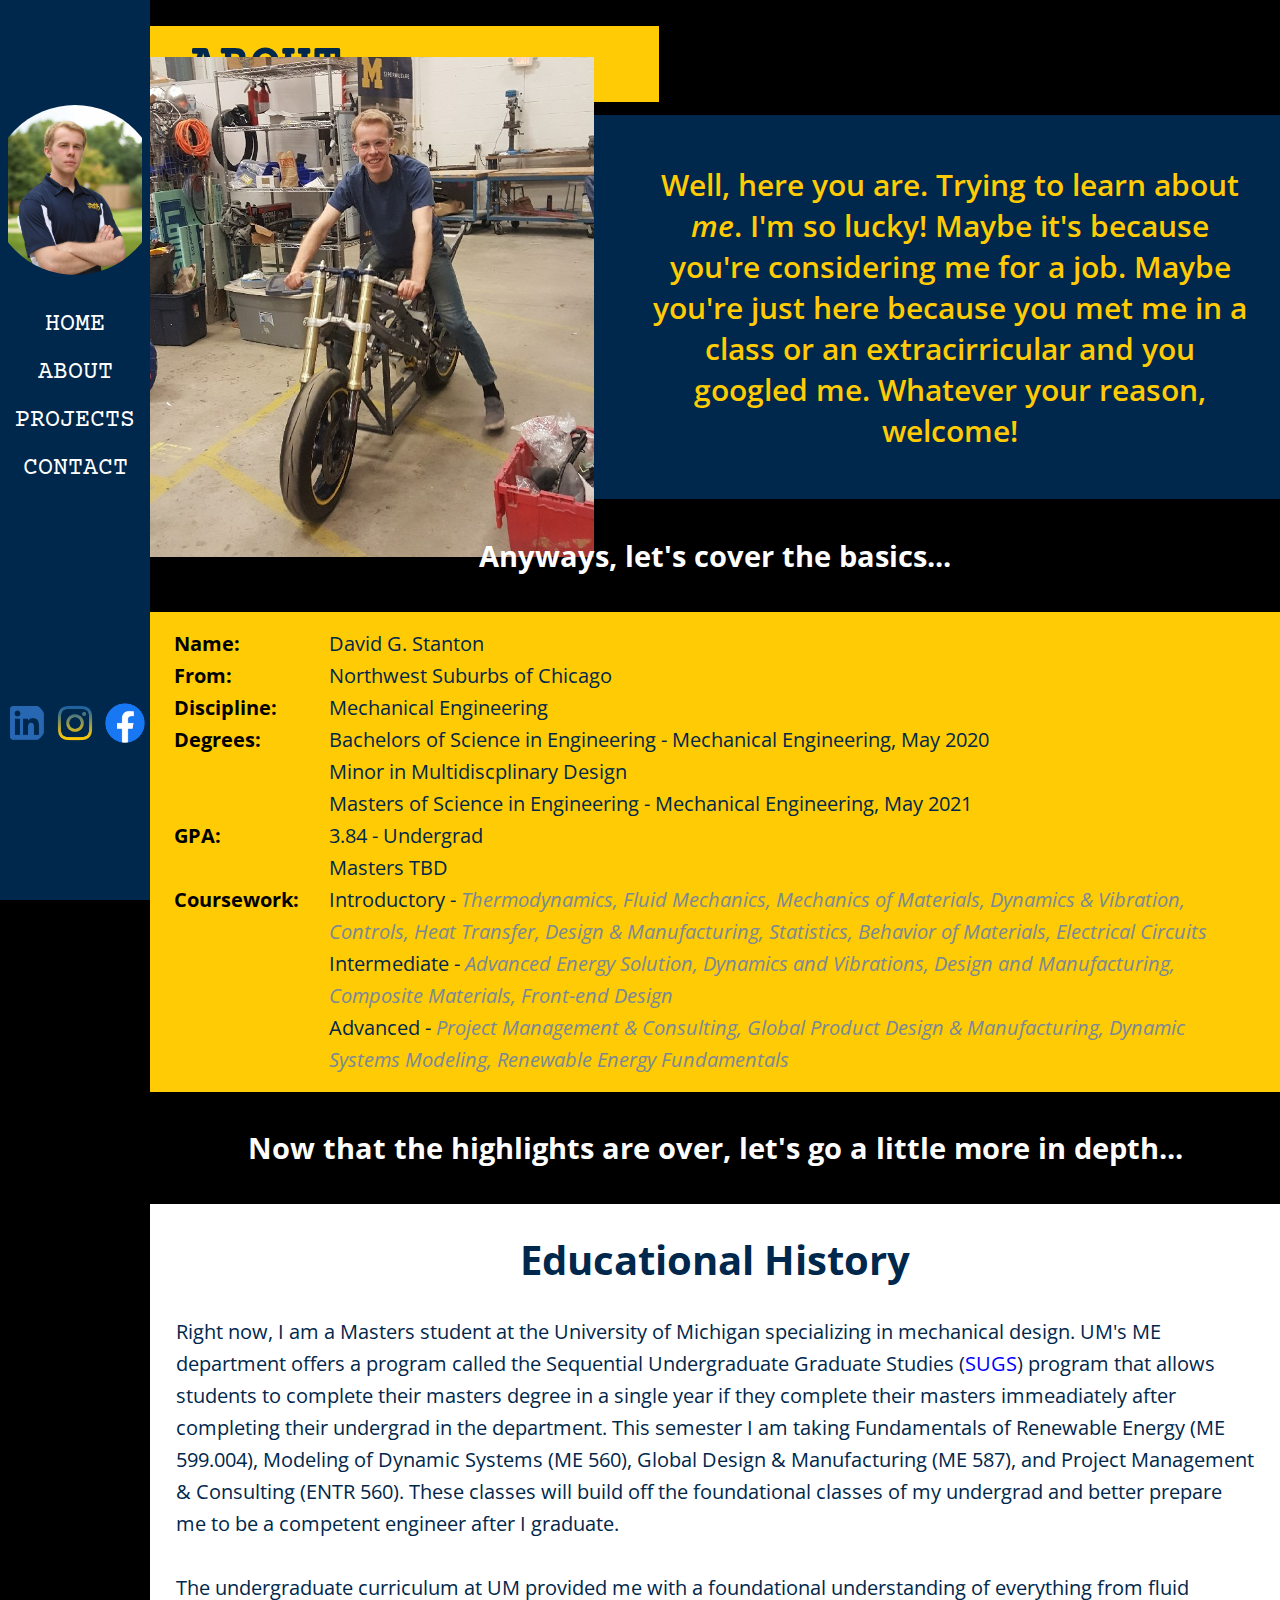
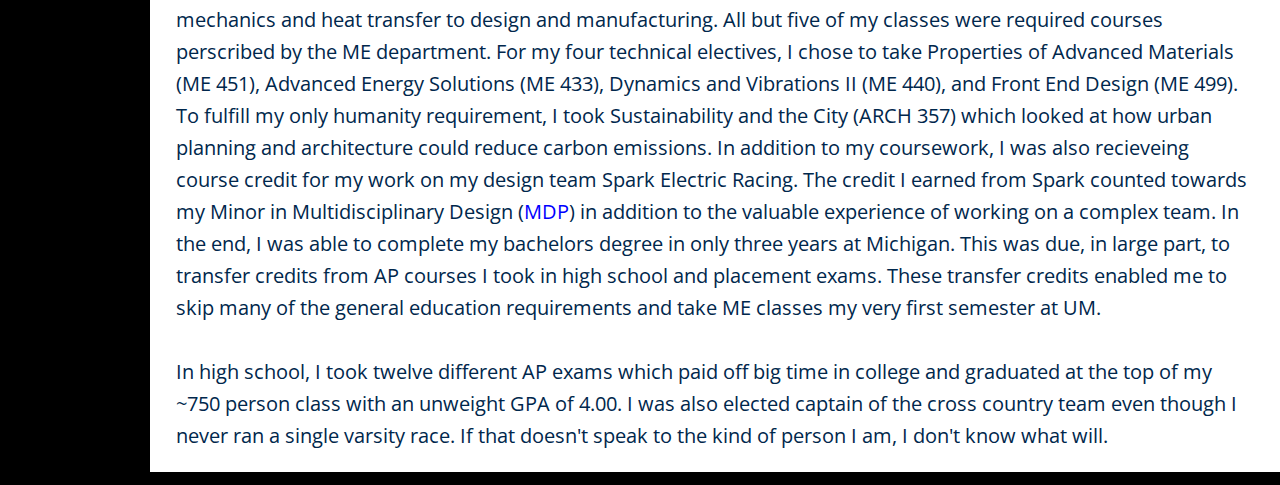
<file: about.html>
﻿<!DOCTYPE html>

<html lang="en" xmlns="http://www.w3.org/1999/xhtml">
<head>
    <meta charset="utf-8" />
    <meta name="viewport" content="width=device-width, initial-scale=1.0">
    <title>About | David Stanton</title>
    <link href="./about_style.css" type="text/css" rel="stylesheet" />
    <meta name="author" content="David Stanton" />
    <meta name="description" content="Personal website and portfolio of David Stanton, Masters Student at the University of Michigan. This page covers my background and interests." />
    <meta name="keywords" content="David, Stanton, David Stanton, dgstan, dgstanton, umich, University of Michigan, david stanton, about, david, stanton" />

    <link href="https://fonts.googleapis.com/css2?family=Courier+Prime:ital,wght@0,400;0,700;1,400;1,700&display=swap" rel="stylesheet">
    <link href="https://fonts.googleapis.com/css2?family=Open+Sans:ital,wght@0,300;0,400;0,700;1,300;1,400;1,600&display=swap" rel="stylesheet">

</head>
<body>
    <header>
        <h1>About</h1>
    </header>
    <nav>
        <img src="./Images/headshot.jpg" />
        <a href="./index.html">Home</a>
        <a href="./about.html">About</a>
        <a href="./projects.html">Projects</a>
        <a href="./contact.html">Contact</a>
        <div class="socialgrid">
            <a href="https://www.linkedin.com/in/david-stanton-2020/" class="socials" target="_blank"><img src="./Images/LI-In-Bug.png" class="socialphoto" id="liphoto" /></a>
            <a href="https://www.instagram.com/dgstan__/" class="socials" target="_blank"><img src="./Images/IG_Glyph_Fill.png" class="socialphoto" id="igphoto" /></a>
            <a href="https://www.facebook.com/david.stanton.735/" class="socials" target="_blank"><img src="./Images/facebook.png" id="fbphoto" /></a>
        </div>
    </nav>
    <section class="intro">
        <img src="./Images/bicycle.JPG" />
        <p>
            Well, here you are. Trying to learn about <em>me</em>. I'm so lucky! Maybe it's because you're considering me for a job. Maybe you're just here because you met me in a class or an extracirricular and you googled me. Whatever your reason, welcome!
        </p>
    </section>
    <section class="transition1">
        <h2>Anyways, let's cover the basics...</h2>
    </section>
    <section class="basics">
        <p class="labels">
            <strong>
                Name:<br />
                From:<br />
                Discipline:<br />
                Degrees:<br /><br /><br />
                GPA:<br /><br />
                Coursework:<br />
            </strong>
        </p>
        <p class="responses">
            David G. Stanton<br />
            Northwest Suburbs of Chicago<br />
            Mechanical Engineering<br />
            Bachelors of Science in Engineering - Mechanical Engineering, May 2020<br />
            Minor in Multidiscplinary Design<br />
            Masters of Science in Engineering - Mechanical Engineering, May 2021<br />
            3.84 - Undergrad<br />
            Masters TBD<br />
            Introductory - <em class="gray">Thermodynamics, Fluid Mechanics, Mechanics of Materials, Dynamics & Vibration, Controls, Heat Transfer, Design & Manufacturing, Statistics, Behavior of Materials, Electrical Circuits</em><br />
            Intermediate - <em class="gray">Advanced Energy Solution, Dynamics and Vibrations, Design and Manufacturing, Composite Materials, Front-end Design</em><br />
            Advanced - <em class="gray">Project Management & Consulting, Global Product Design & Manufacturing, Dynamic Systems Modeling, Renewable Energy Fundamentals</em>
        </p>
    </section>
    <section class="transition2">
        <h2>Now that the highlights are over, let's go a little more in depth...</h2>
    </section>
    <section class="edu">
        <h3>
            Educational History
        </h3>
        <p>
            Right now, I am a Masters student at the University of Michigan specializing in mechanical design. 
            UM's ME department offers a program called the Sequential Undergraduate Graduate Studies (<a href="https://me.engin.umich.edu/academics/graduate/handbook/masters" target="_blank">SUGS</a>) program
            that allows students to complete their masters degree in a single year if they complete their masters immeadiately after completing their undergrad in the department.
            This semester I am taking Fundamentals of Renewable Energy (ME 599.004), Modeling of Dynamic Systems (ME 560), Global Design & Manufacturing (ME 587), and Project Management & Consulting (ENTR 560).
            These classes will build off the foundational classes of my undergrad and better prepare me to be a competent engineer after I graduate. 
            <br />
            <br />
            The undergraduate curriculum at UM provided me with a foundational understanding of everything from fluid mechanics and heat transfer to design and manufacturing.
            All but five of my classes were required courses perscribed by the ME department. For my four technical electives, I chose to take Properties of Advanced Materials (ME 451), Advanced Energy Solutions (ME 433), Dynamics and Vibrations II (ME 440), and Front End Design (ME 499). 
            To fulfill my only humanity requirement, I took Sustainability and the City (ARCH 357) which looked at how urban planning and architecture could reduce carbon emissions.
            In addition to my coursework, I was also recieveing course credit for my work on my design team Spark Electric Racing. The credit I earned from Spark counted towards my Minor in Multidisciplinary Design (<a href="https://mdp.engin.umich.edu/" target="_blank">MDP</a>) in addition to the valuable experience of working on a complex team. 
            In the end, I was able to complete my bachelors degree in only three years at Michigan. This was due, in large part, to transfer credits from AP courses I took in high school and placement exams. 
            These transfer credits enabled me to skip many of the general education requirements and take ME classes my very first semester at UM. 
            <br />
            <br />
            In high school, I took twelve different AP exams which paid off big time in college and graduated at the top of my ~750 person class with an unweight GPA of 4.00. 
            I was also elected captain of the cross country team even though I never ran a single varsity race. If that doesn't speak to the kind of person I am, I don't know what will. 
        </p>
    </section>
    <!--<section class="hobbies">
        <h3>
            Hobbies
        </h3>
        <div>
            <img src="./Images/hanging.jpg" id="hanging" />
            <h5>
                Climbing
            </h5>
            <p>
                I picked up climbing during the winter of my second year at school. I initially started because I needed a new sport after I stopped running largely due to repetitive use injuries.
                It just happened that there is an amazing climbing gym in Ann Arbor and one of my friends wanted to get back into climbing, so we started going regularly.
                Eventually I progressed into lead climbing and have been able to do a couple outdoor trips. Anyway, here's some sick photos of me from those trips.
            </p>
            <img src="./Images/silhouette.jpg" id="silhouette" />
            <img src="./Images/NRG.jpg" id="goat" />
        </div>
        <br />
        <div>
            <h5>
                Bread
            </h5>
            <p>
                Who doesn't love carbs right? When I have some spare time in my apartment, I've taken to baking bread. Don't get me wrong, it's not the labor intensive kneaded bread you'd think of.
                I use <a href="https://cooking.nytimes.com/recipes/11376-no-knead-bread" target="_blank">this no-knead bread recipe</a> from the New York Times with a few minor alterations based on what I have available to me.
                I think it was Bill Gates who said that he'd always give the lazy person the hardest job because they'll find an easy way to do it. I'm sure he would've hired who ever came up with this recipe cause it works.
                It's also super forgiving as long as you remember all the ingredients (yes I forget the salt sometimes). The recipe is also quite resilent to additional ingredients. For example, I've been experimenting with rosemary and honey bread recently and it always turns out okay.
            </p>
        </div>
    </section>-->

</body>
</html>
</file>
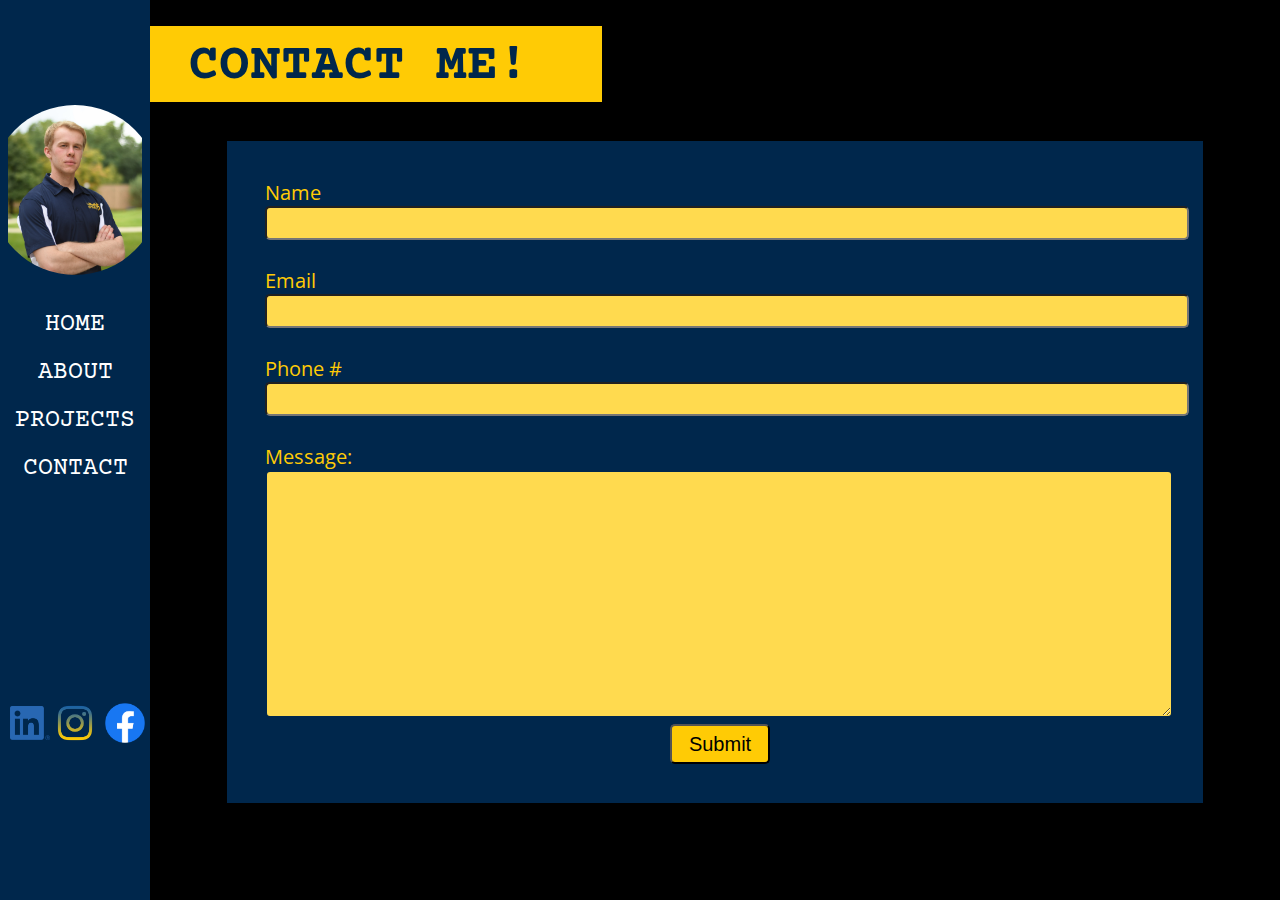
<file: contact.html>
﻿<!DOCTYPE html>

<html lang="en" xmlns="http://www.w3.org/1999/xhtml">
<head>
    <meta charset="utf-8" />
    <meta name="viewport" content="width=device-width, initial-scale=1.0">
    <title>Contact | David Stanton</title>
    <meta name="author" content="David Stanton" />
    <meta name="description" content="Personal website and portfolio of David Stanton, Masters Student at the University of Michigan. Get in touch with me here!" />
    <meta name="keywords" content="David, Stanton, David Stanton, dgstan, dgstanton, umich, University of Michigan, david stanton, contact, profile, portfolio, david, stanton" />
    <link href="./contact_style.css" type="text/css" rel="stylesheet" />
    <link href="https://fonts.googleapis.com/css2?family=Courier+Prime:ital,wght@0,400;0,700;1,400;1,700&display=swap" rel="stylesheet">
    <link href="https://fonts.googleapis.com/css2?family=Open+Sans:ital,wght@0,300;0,400;0,700;1,300;1,400;1,600&display=swap" rel="stylesheet">

</head>

<body>
    <nav>
        <img src="./Images/headshot.jpg" class="headshot" />
        <a href="./index.html">Home</a>
        <a href="./about.html">About</a>
        <a href="./projects.html">Projects</a>
        <a href="./contact.html">Contact</a>
        <div class="socialgrid">
            <a href="https://www.linkedin.com/in/david-stanton-2020/" class="socials" target="_blank"><img src="./Images/LI-In-Bug.png" class="socialphoto" id="liphoto"/></a>
            <a href="https://www.instagram.com/dgstan__/" class="socials" target="_blank"><img src="./Images/IG_Glyph_Fill.png" class="socialphoto" id="igphoto"/></a>
            <a href="https://www.facebook.com/david.stanton.735/" class="socials" target="_blank"><img src="./Images/facebook.png" id="fbphoto" /></a>
        </div>
    </nav> 
    <main>
        <header>
            <h1>Contact me!</h1>
        </header>
        <section>
            <form method="post" action="https://formspree.io/xgenbzqp">
                <label for="name">Name</label>
                <input type="text" name="name" id="name" required />
                <br /><br />
                <label for="email">Email</label>
                <input type="email" name="email" id="email" required/>
                <br /><br />
                <label for="phone">Phone #</label>
                <input type="tel" name="phone" id="phone" pattern="[0-9]{3}-[0-9]{2}-[0-9]{3}"/>
                <br /><br />
                <label for="message">Message:</label><br />
                <textarea name="message" id="message" required rows="10"></textarea>
                <input type="submit" value="Submit" />
            </form>
        </section>
    </main>
</body>
</html>
</file>
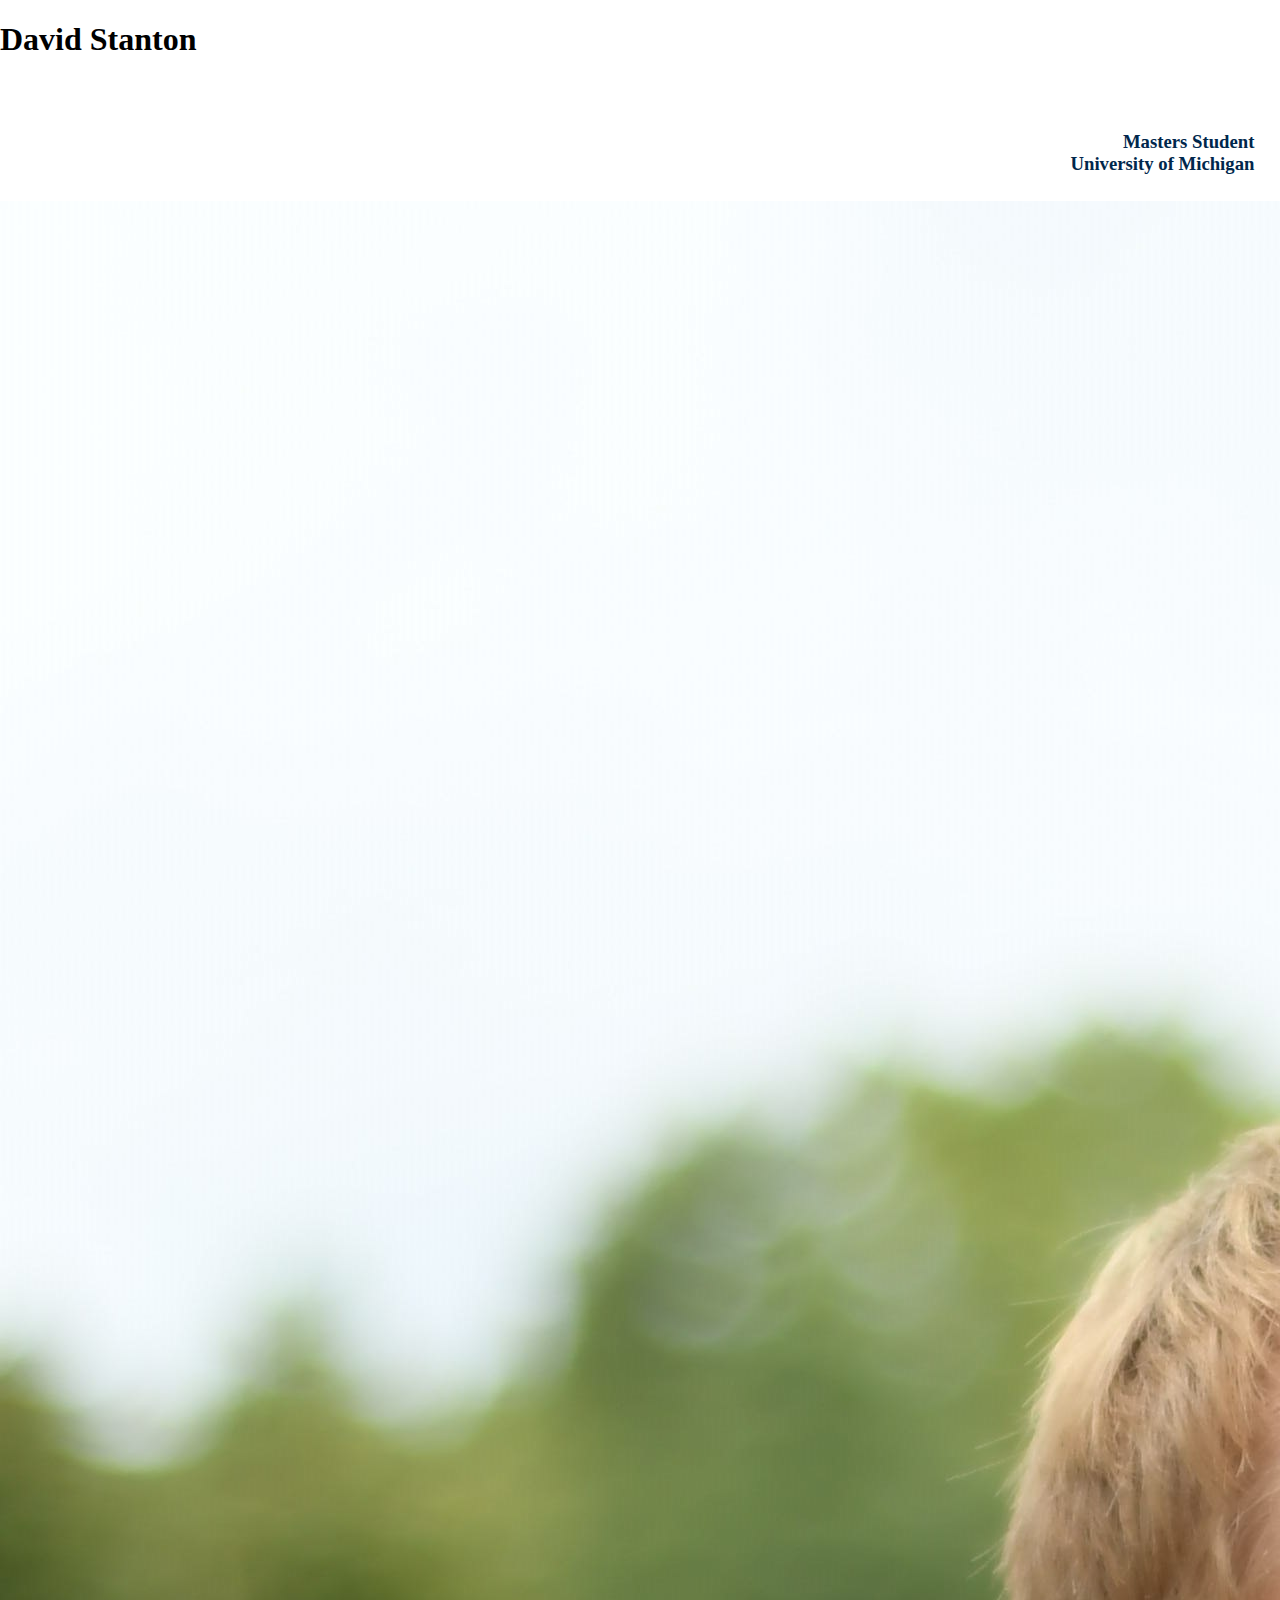
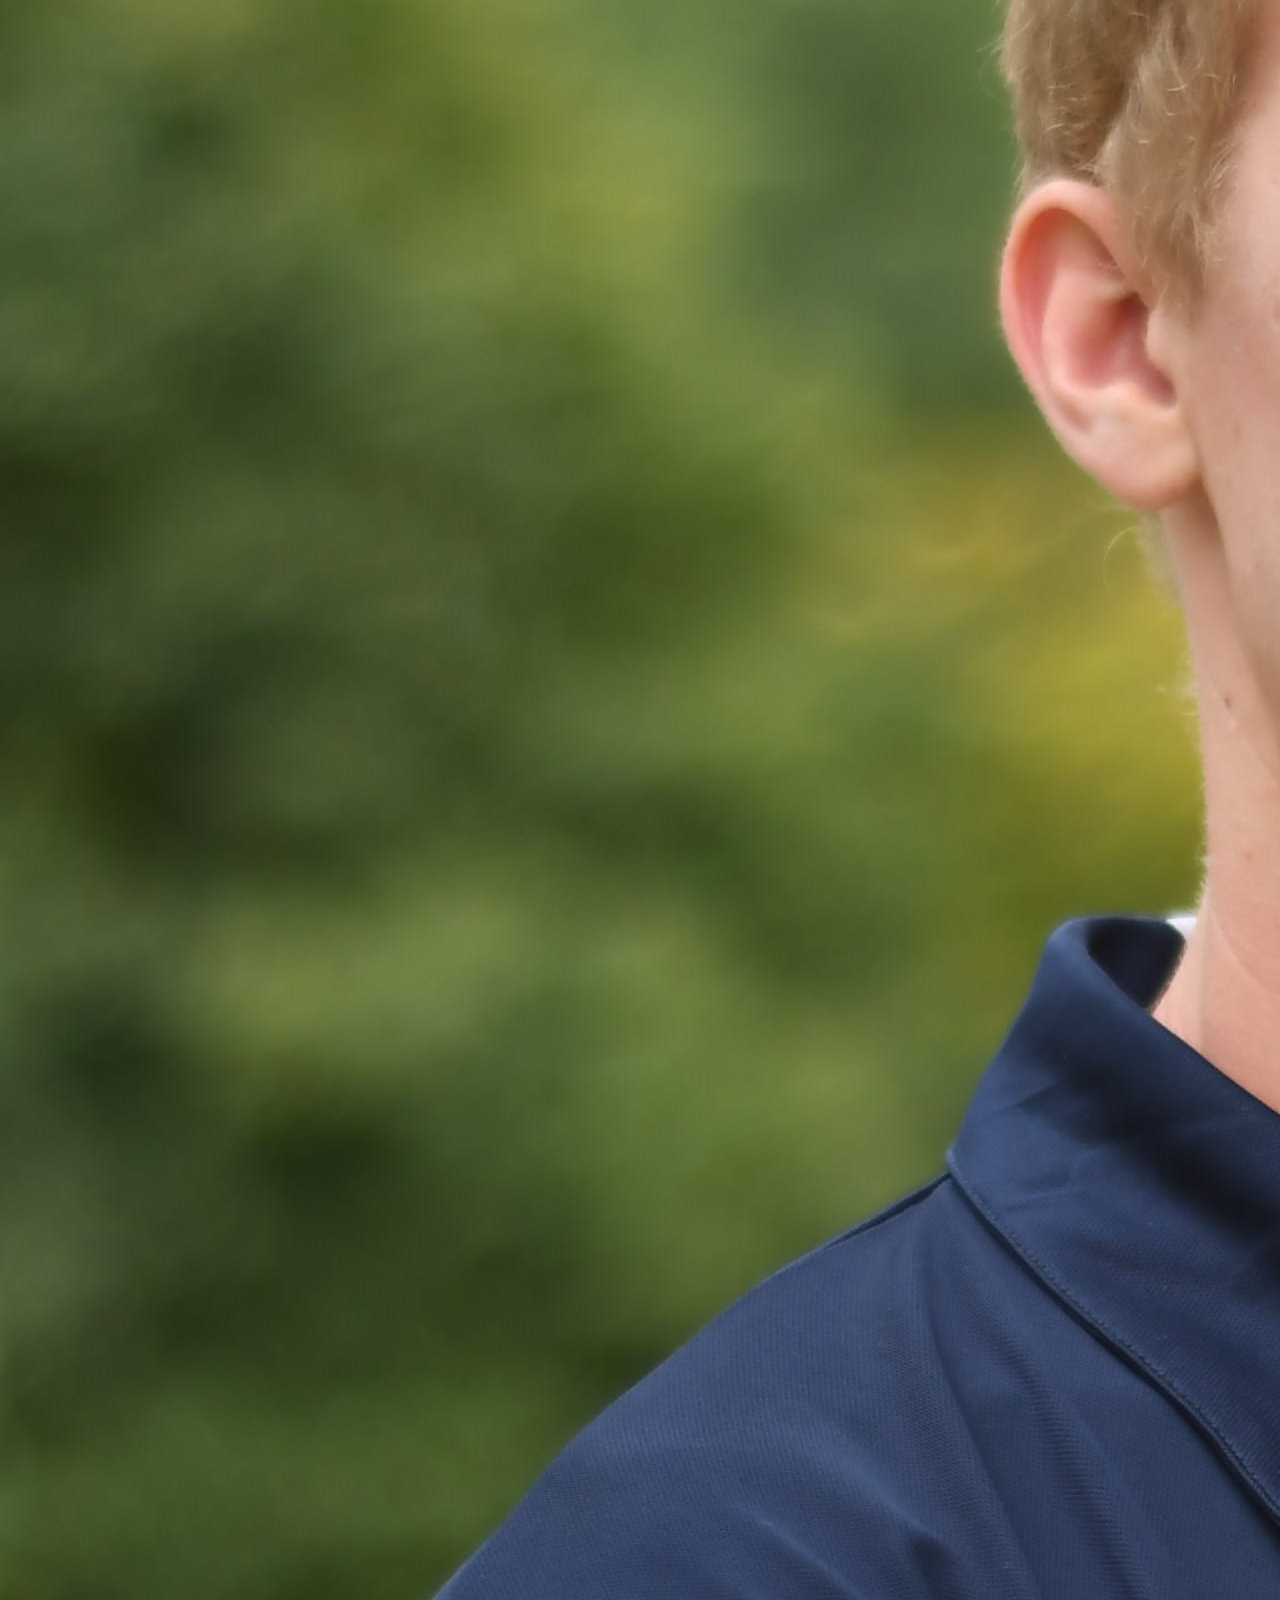
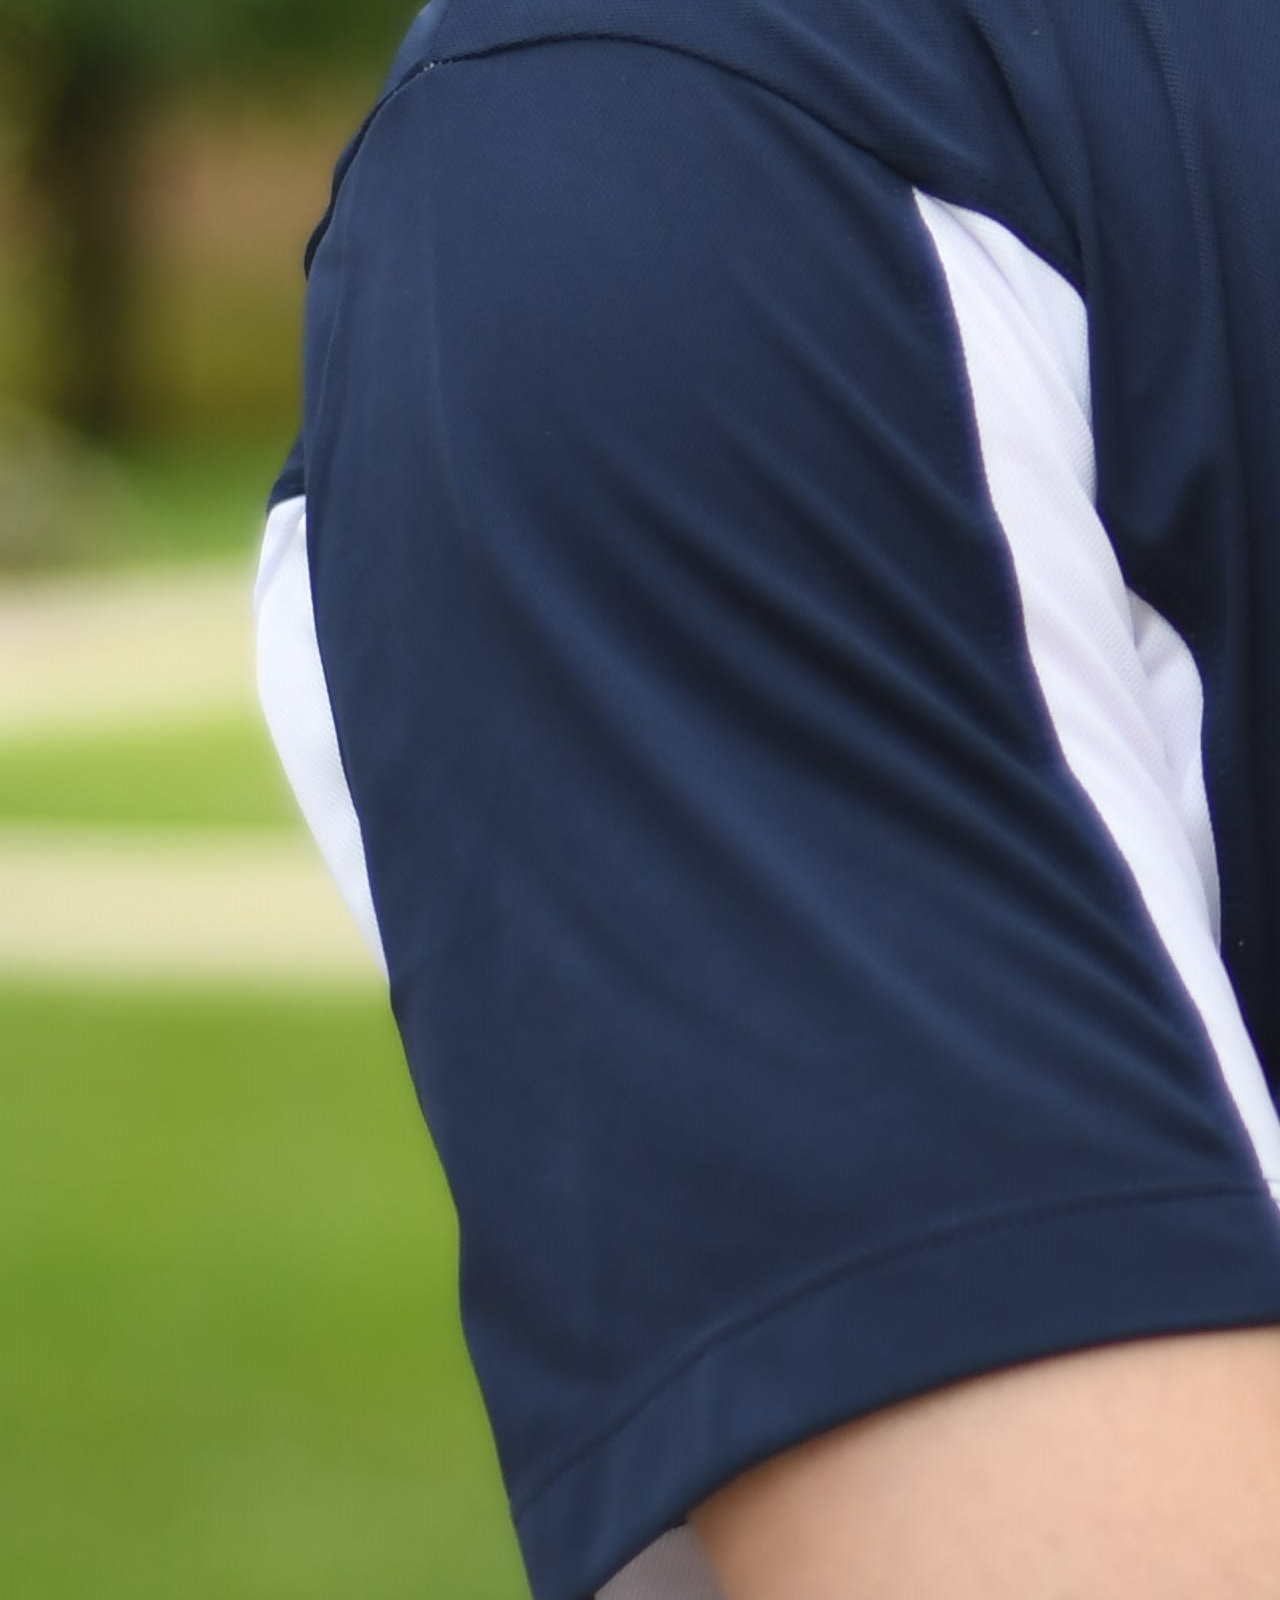
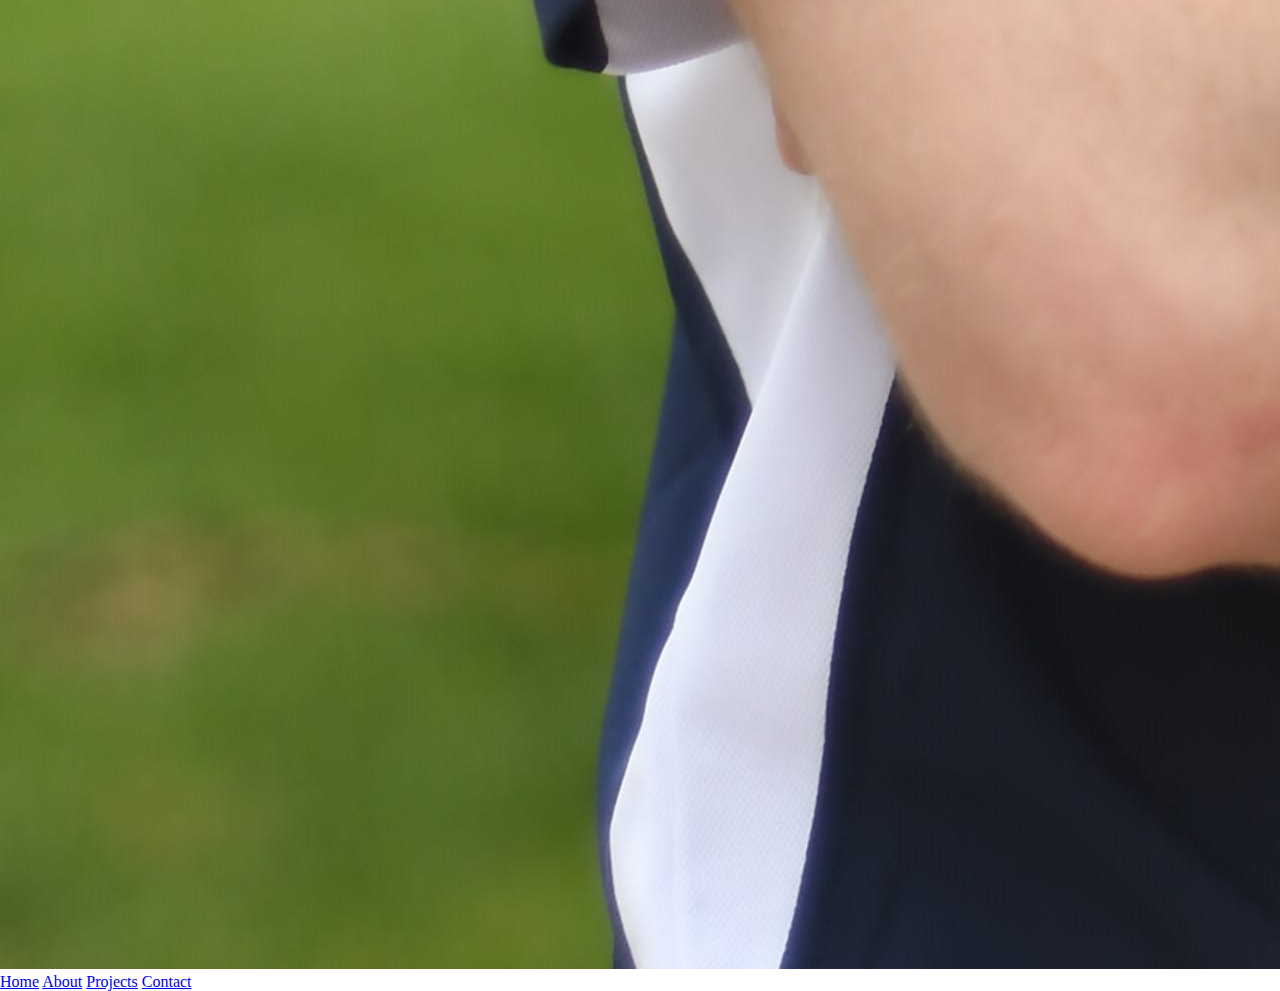
<file: Home.html>
﻿<!DOCTYPE html>

<html lang="en" xmlns="http://www.w3.org/1999/xhtml">
<head>
    <meta charset="utf-8" />
    <title>Home | David Stanton</title>
    <link href="./home_style.css" type="text/css" rel="stylesheet" />
    <link href="https://fonts.googleapis.com/css2?family=Courier+Prime:ital,wght@0,400;0,700;1,400;1,700&display=swap" rel="stylesheet">
    <link href="https://fonts.googleapis.com/css2?family=Open+Sans:ital,wght@0,300;0,400;0,700;1,300;1,400;1,600&display=swap" rel="stylesheet">

</head>
<body>
    <header>
        <h1>David Stanton</h1>
        <h3>Masters Student<br />University of Michigan</h3>
    </header>
    <nav>
        <img src="./headshot.jpg" />
        <a href="./home.html">Home</a>
        <a href="./about.html">About</a>
        <a href="./projects.html">Projects</a>
        <a href="./contact.html">Contact</a>
    </nav>
    <main>
        
    </main>
    <footer></footer>
</body>
</html>
</file>
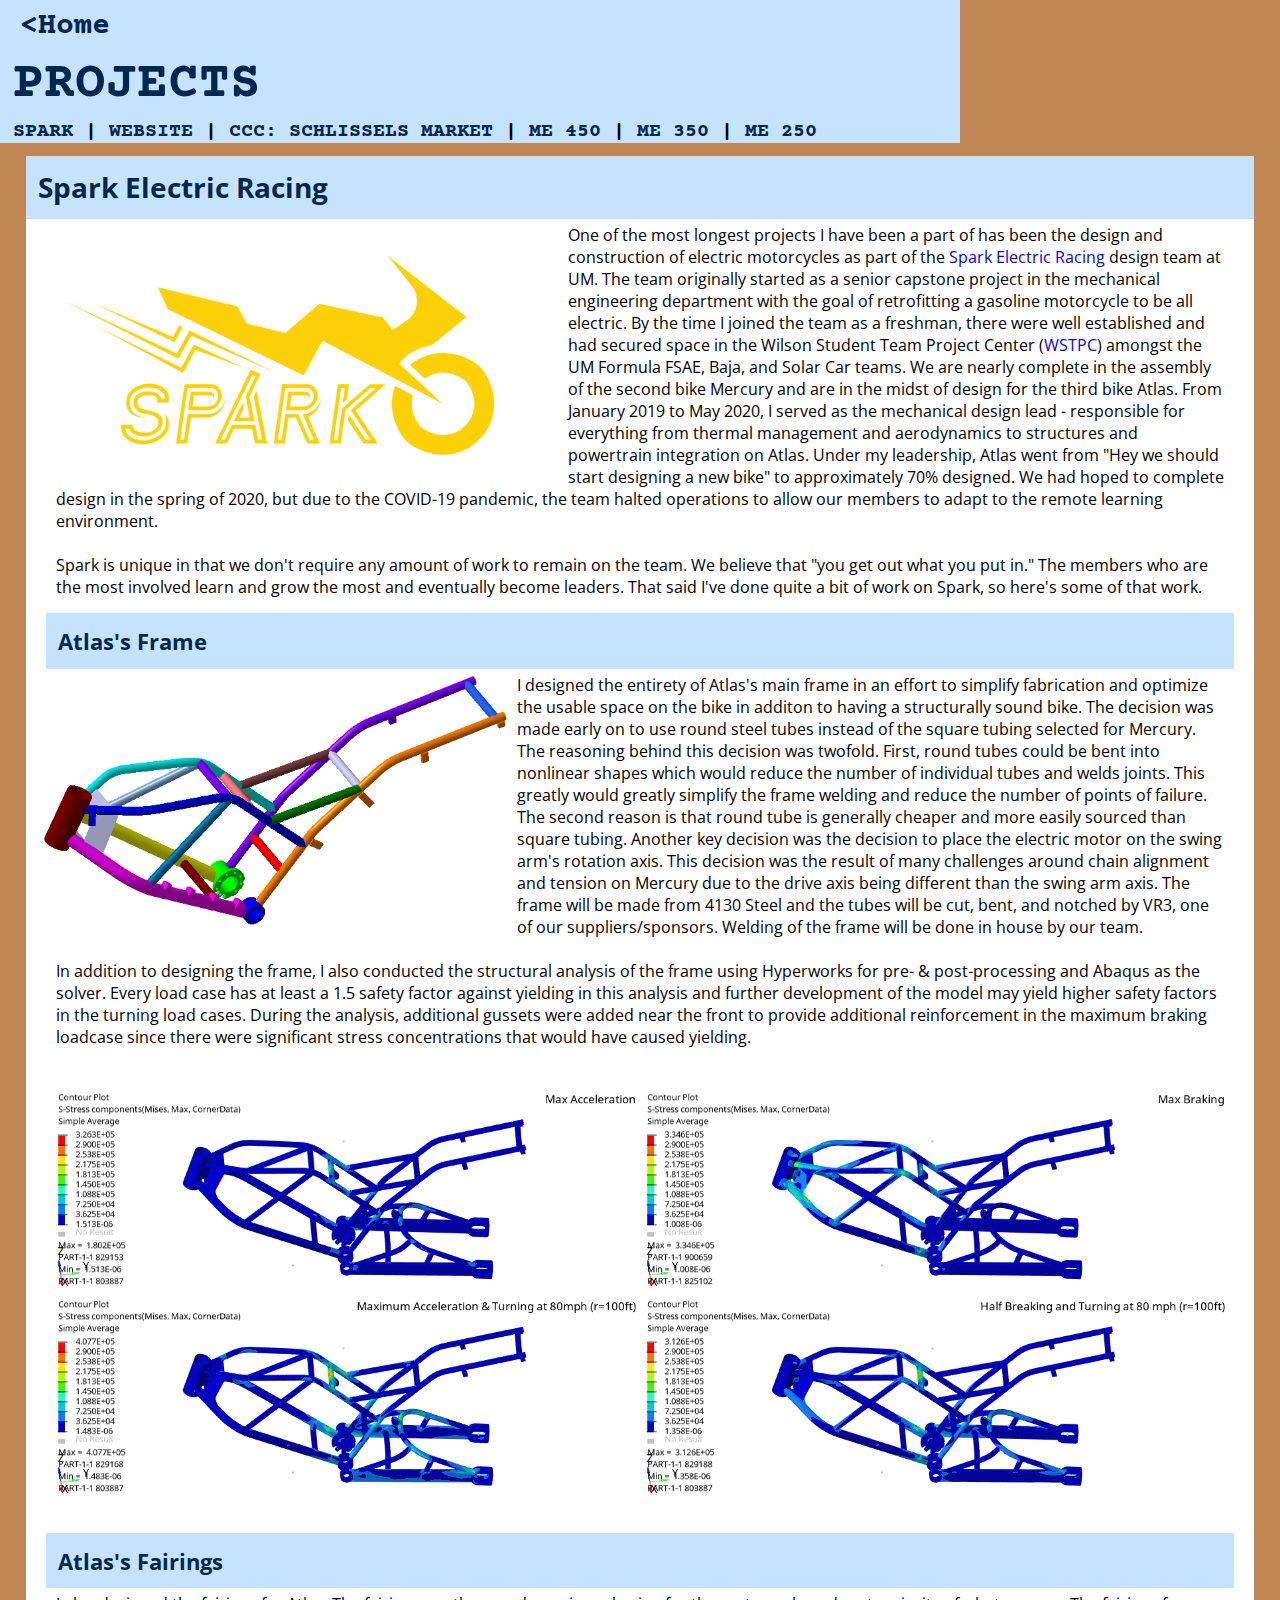
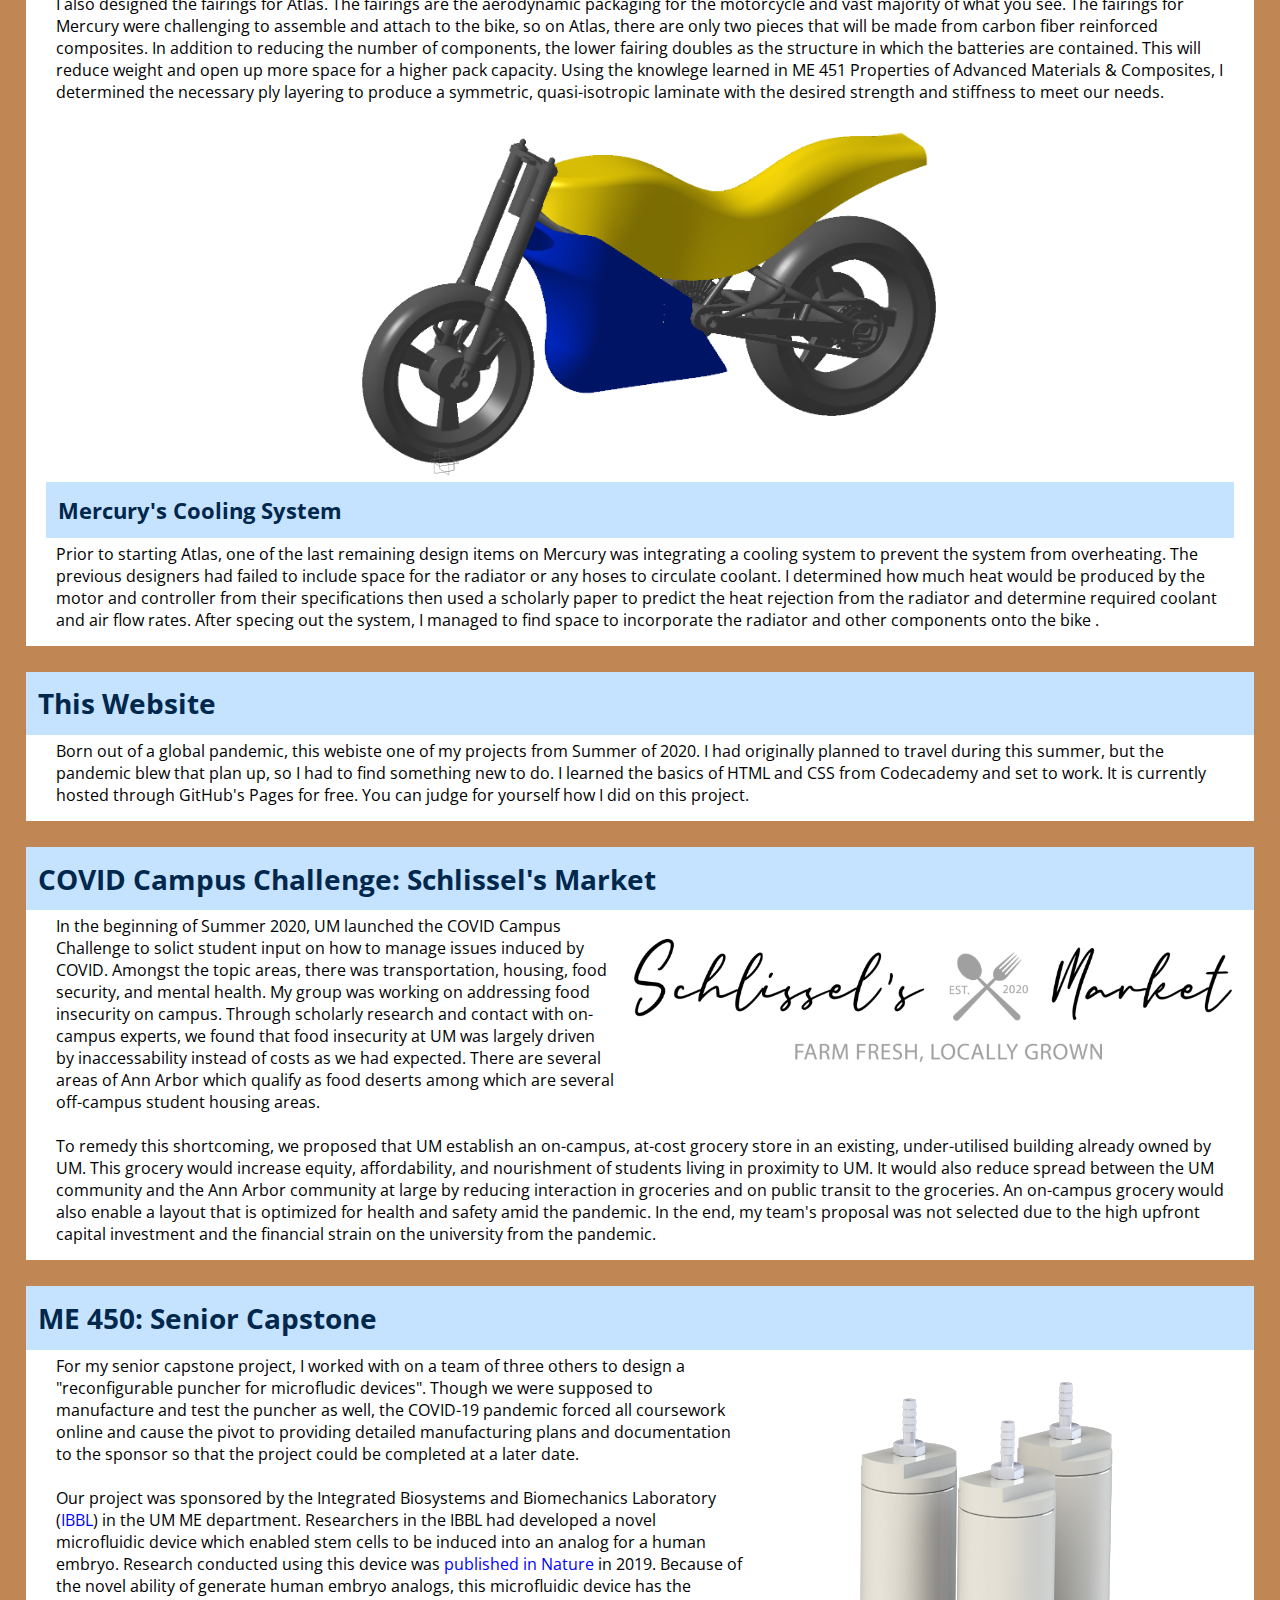
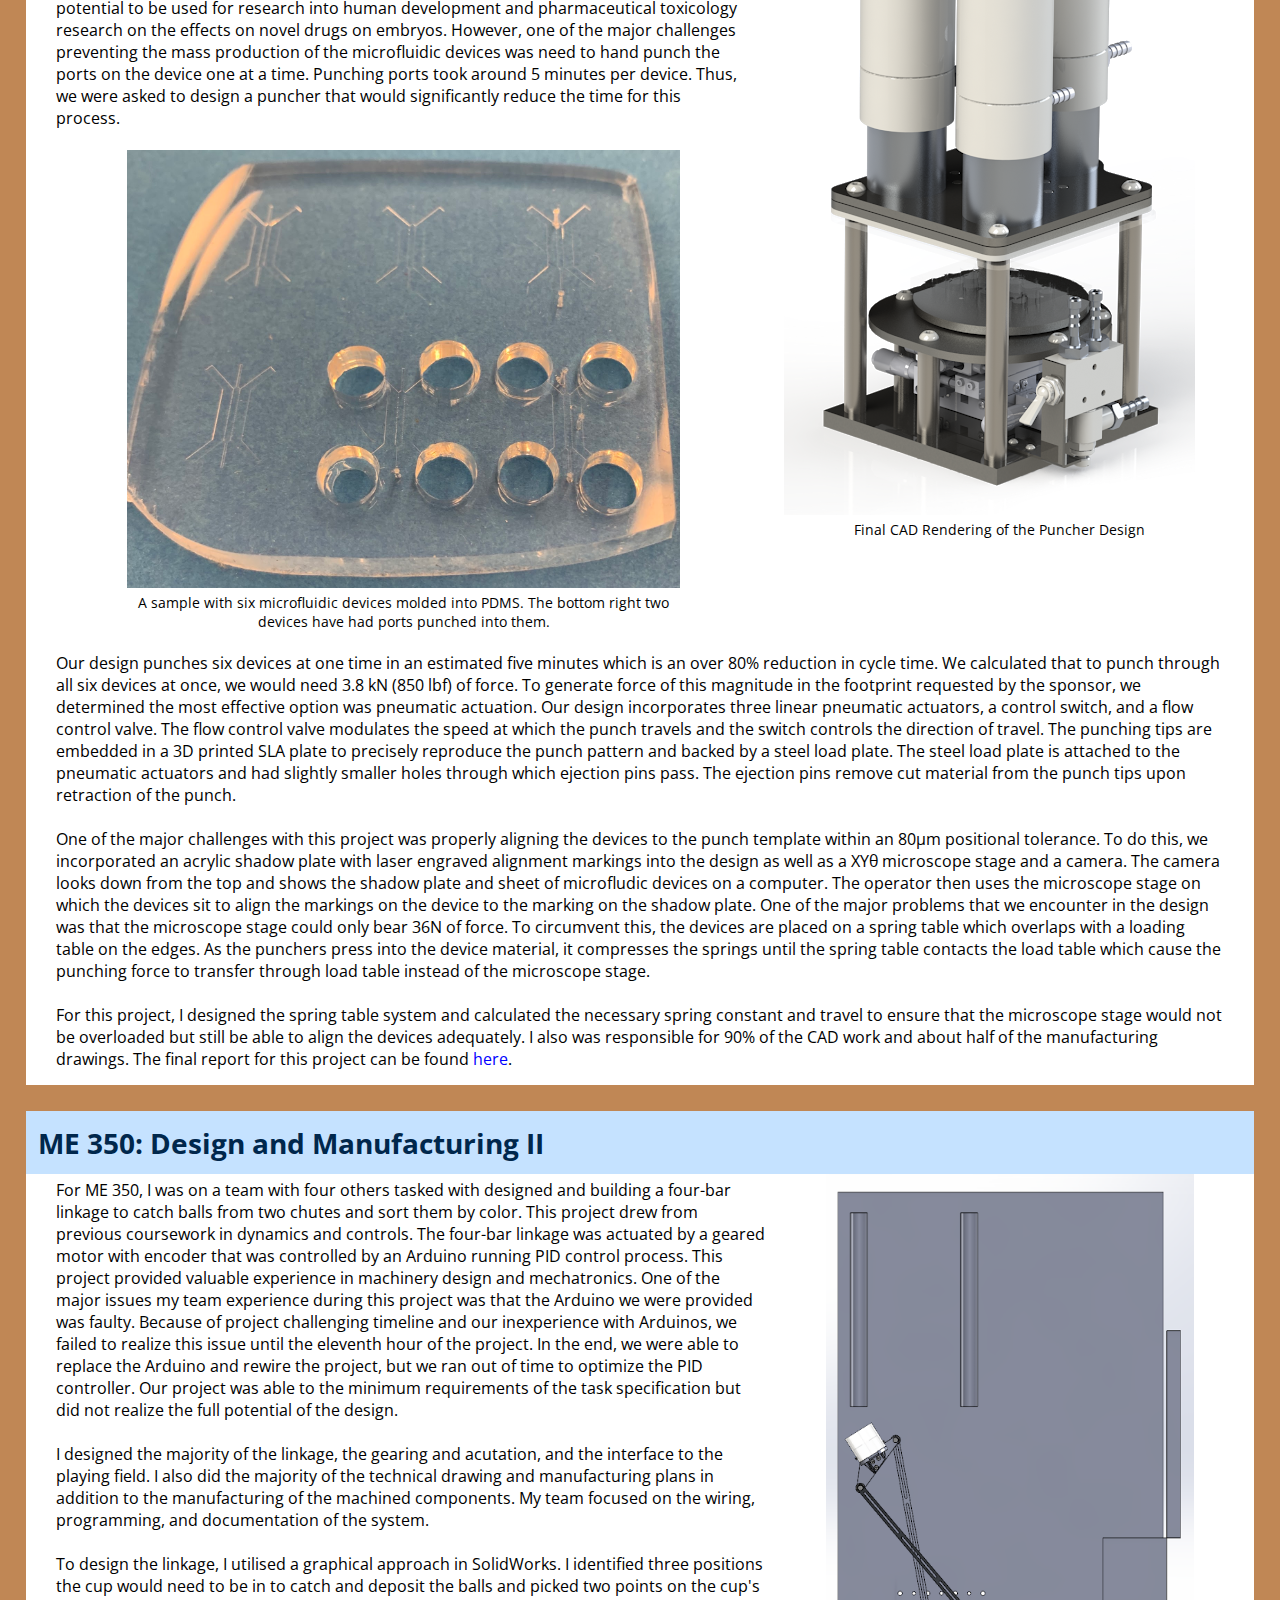
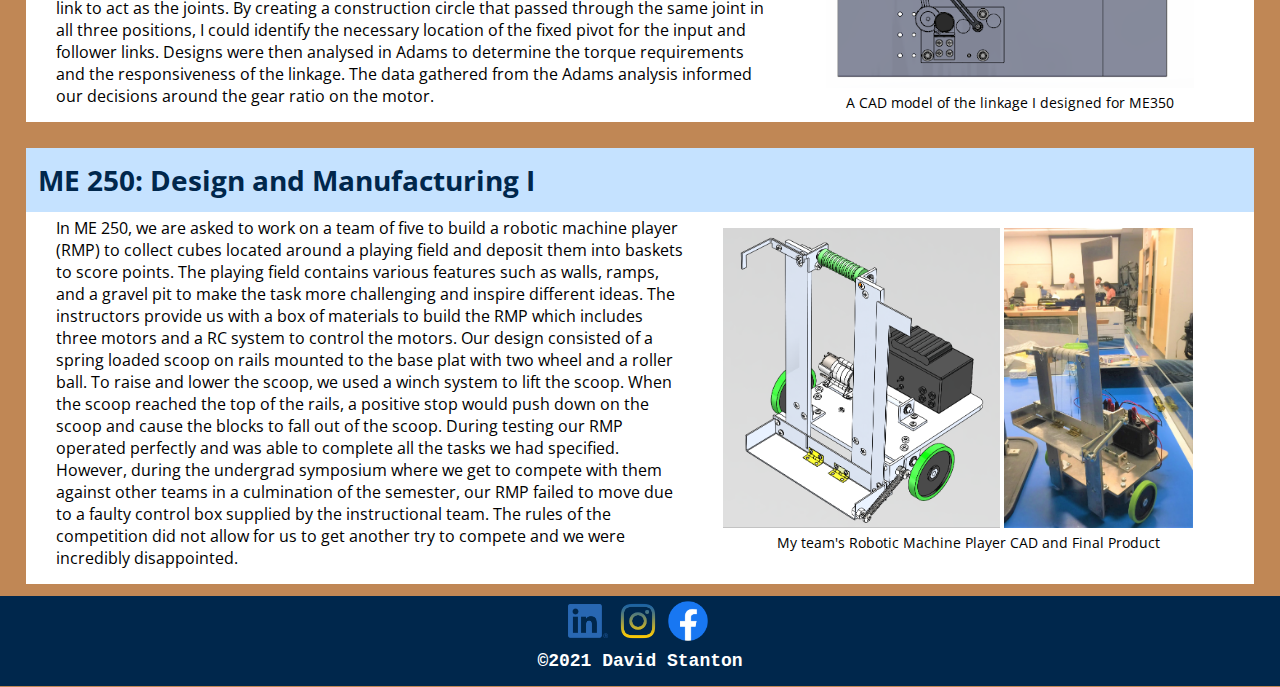
<file: projects.html>
﻿<!DOCTYPE html>

<html lang="en" xmlns="http://www.w3.org/1999/xhtml">
<head>
    <meta charset="utf-8" />
    <meta name="viewport" content="width=device-width, initial-scale=1.0">
    <title>Projects | David Stanton</title>
    <meta name="author" content="David Stanton" />
    <meta name="description" content="Personal website and portfolio of David Stanton, Masters Student at the University of Michigan. This page covers what I'm up to and some of my past projects." />
    <meta name="keywords" content="David, Stanton, David Stanton, dgstan, dgstanton, umich, University of Michigan, david stanton, projects, portfolio, david, stanton, michigan, enphase energy, enphase" />

    <link href="./projects_style.css" type="text/css" rel="stylesheet" />
    <link href="https://fonts.googleapis.com/css2?family=Courier+Prime:ital,wght@0,400;0,700;1,400;1,700&display=swap" rel="stylesheet">
    <link href="https://fonts.googleapis.com/css2?family=Open+Sans:ital,wght@0,300;0,400;0,700;1,300;1,400;1,600&display=swap" rel="stylesheet">

</head>

<body>
         
    <main>
        <header>
			<h3><a href="./index.html">&lt;Home</a></h3>
            <h1>Projects</h1>
            <p>
                <strong>
                    <a href="#spark">Spark</a> |
                    <a href="#website">Website</a> |
                    <a href="#schlisselsmarket">CCC: Schlissels Market</a> |
                    <a href="#ME450">ME 450</a> |
                    <a href="#ME350">ME 350</a> |
                    <a href="#ME250">ME 250</a> <!--|
                    <a href="#ENGR100">ENGR 100</a>-->
                </strong>
            </p>
        </header>
        <section id="spark">
            <h2>Spark Electric Racing</h2>
            <img src="./Images/SparkLogo.png" id="sparklogo"/>
            <p>
                One of the most longest projects I have been a part of has been the design and construction of electric motorcycles as part of the <a href="http://spark.engin.umich.edu/splash" target="_blank">Spark Electric Racing</a> design team at UM. 
                The team originally started as a senior capstone project in the mechanical engineering department with the goal of retrofitting a gasoline motorcycle to be all electric. By the time I joined the team as a freshman, there were well established
                and had secured space in the Wilson Student Team Project Center (<a href="https://teamprojects.engin.umich.edu/" target="_blank">WSTPC</a>) amongst the UM Formula FSAE, Baja, and Solar Car teams. We are nearly complete in the assembly of the second bike Mercury 
                and are in the midst of design for the third bike Atlas. From January 2019 to May 2020, I served as the mechanical design lead - responsible for everything from thermal management and aerodynamics to structures and powertrain integration on Atlas. 
                Under my leadership, Atlas went from "Hey we should start designing a new bike" to approximately 70% designed. We had hoped to complete design in the spring of 2020, but due to the COVID-19 pandemic,
                the team halted operations to allow our members to adapt to the remote learning environment.
                <br />
                <br />
                Spark is unique in that we don't require any amount of work to remain on the team. We believe that "you get out what you put in." The members who are the most involved learn and grow the most and eventually become leaders. That said I've done quite a bit of work on Spark, so here's some of that work.
            </p>
            <h3>
                Atlas's Frame
            </h3>
            <img src="./frame.png" id="frame" />
            <p>
                I designed the entirety of Atlas's main frame in an effort to simplify fabrication and optimize the usable space on the bike in additon to having a structurally sound bike.
                The decision was made early on to use round steel tubes instead of the square tubing selected for Mercury. The reasoning behind this decision was twofold.
                First, round tubes could be bent into nonlinear shapes which would reduce the number of individual tubes and welds joints. This greatly would greatly simplify the frame welding and 
                reduce the number of points of failure. The second reason is that round tube is generally cheaper and more easily sourced than square tubing. Another key decision was the decision to 
                place the electric motor on the swing arm's rotation axis. This decision was the result of many challenges around chain alignment and tension on Mercury due to the drive axis being different than the swing arm axis. 
                The frame will be made from 4130 Steel and the tubes will be cut, bent, and notched by VR3, one of our suppliers/sponsors. Welding of the frame will be done in house by our team.
                <br/>
                <br/>
                In addition to designing the frame, I also conducted the structural analysis of the frame using Hyperworks for pre- & post-processing and Abaqus as the solver. Every load case has at least a 1.5 safety factor against yielding in this analysis and further development of the model may yield higher safety factors in the turning load cases.
                During the analysis, additional gussets were added near the front to provide additional reinforcement in the maximum braking loadcase since there were significant stress concentrations that would have caused yielding. 
            </p>
            <img src="./Images/FEA.png" id="fea" />
            <h3>
                Atlas's Fairings
            </h3>
            <p>
                I also designed the fairings for Atlas. The fairings are the aerodynamic packaging for the motorcycle and vast majority of what you see. 
                The fairings for Mercury were challenging to assemble and attach to the bike, so on Atlas, there are only two pieces that will be made from carbon fiber reinforced composites. 
                In addition to reducing the number of components, the lower fairing doubles as the structure in which the batteries are contained. This will reduce weight and open up more space for a higher pack capacity. 
                Using the knowlege learned in ME 451 Properties of Advanced Materials & Composites, I determined the necessary ply layering to produce a symmetric, quasi-isotropic laminate with the desired strength and stiffness to meet our needs.  
            </p>
            <img src="./fairings.png" id="fairings" />
            <h3>
                Mercury's Cooling System
            </h3>
            
            <p>
                Prior to starting Atlas, one of the last remaining design items on Mercury was integrating a cooling system to prevent the system from overheating. The previous designers had failed to include space for the radiator or any hoses to circulate coolant. 
                I determined how much heat would be produced by the motor and controller from their specifications then used a scholarly paper to predict the heat rejection from the radiator and determine required coolant and air flow rates. After specing out the system,
                I managed to find space to incorporate the radiator and other components onto the bike .
            </p>
            
        </section>
        <section id="website">
            <h2>
                This Website
            </h2>
            <p>
                Born out of a global pandemic, this webiste one of my projects from Summer of 2020. I had originally planned to travel during this summer, but the pandemic blew that plan up, so I had to find something new to do. I learned the basics of HTML and CSS from Codecademy and set to work. It is currently hosted through GitHub's Pages for free. You can judge for yourself how I did on this project.
            </p>
        </section>
        <section id="schlisselsmarket">
            <h2>
                COVID Campus Challenge: Schlissel's Market
            </h2>
            <img src="./Images/SchlisselsMarket.png" id="market" />
            <p>
                In the beginning of Summer 2020, UM launched the COVID Campus Challenge to solict student input on how to manage issues induced by COVID.
                Amongst the topic areas, there was transportation, housing, food security, and mental health. My group was working on addressing food insecurity on campus. Through scholarly research and contact with on-campus experts,
                we found that food insecurity at UM was largely driven by inaccessability instead of costs as we had expected. There are several areas of Ann Arbor which qualify as food deserts among which are several off-campus student housing areas. 
                <br /><br />
                To remedy this shortcoming, we proposed that UM establish an on-campus, at-cost grocery store in an existing, under-utilised  building already owned by UM. This grocery would increase equity, affordability, and nourishment of students living in proximity to UM. 
                It would also reduce spread between the UM community and the Ann Arbor community at large by reducing interaction in groceries and on public transit to the groceries. An on-campus grocery would also enable a layout that is optimized for health and safety amid the pandemic. 
                In the end, my team's proposal was not selected due to the high upfront capital investment and the financial strain on the university from the pandemic. 
            </p>
        </section>
        <section id="ME450">
            <h2>
                ME 450: Senior Capstone
            </h2>
            <figure id="puncher">
                <img src="./Images/puncher.png" />
                <figcaption>Final CAD Rendering of the Puncher Design</figcaption>
            </figure>
            <p>
                For my senior capstone project, I worked with on a team of three others to design a "reconfigurable puncher for microfludic devices". Though we were supposed to manufacture and test the puncher as well, the COVID-19 pandemic forced all coursework online and cause the pivot to providing
                detailed manufacturing plans and documentation to the sponsor so that the project could be completed at a later date.
                <br /><br />
                Our project was sponsored by the Integrated Biosystems and Biomechanics Laboratory (<a href="http://me-web.engin.umich.edu/ibbl/">IBBL</a>) in the UM ME department. Researchers in the IBBL had developed a novel microfluidic device which enabled stem cells to be induced into an analog for a human embryo. 
                Research conducted using this device was <a href="http://me-web.engin.umich.edu/ibbl//pdf/2019_Nature_Zheng.pdf">published in Nature</a> in 2019. Because of the novel ability of generate human embryo analogs, this microfluidic device has the potential to be used for research into human development and 
                pharmaceutical toxicology research on the effects on novel drugs on embryos. However, one of the major challenges preventing the mass production of the microfluidic devices was need to hand punch the ports on the device one at a time. Punching ports took around 5 minutes per device.
                Thus, we were asked to design a puncher that would significantly reduce the time for this process.
            </p>
            <figure id="devices">
                <img src="./Images/pdms_devices.jpg" />
                <figcaption>
                    A sample with six microfluidic devices molded into PDMS. The bottom right two devices have had ports punched into them.
                </figcaption>
            </figure>
            <p>
                Our design punches six devices at one time in an estimated five minutes which is an over 80% reduction in cycle time. We calculated that to punch through all six devices at once, we would need 3.8 kN (850 lbf) of force. 
                To generate force of this magnitude in the footprint requested by the sponsor, we determined the most effective option was pneumatic actuation. 
                Our design incorporates three linear pneumatic actuators, a control switch, and a flow control valve. The flow control valve modulates the speed at which the punch travels and the switch controls the direction of travel. 
                The punching tips are embedded in a 3D printed SLA plate to precisely reproduce the punch pattern and backed by a steel load plate. The steel load plate is attached to the pneumatic actuators and had slightly smaller holes through which ejection pins pass. 
                The ejection pins remove cut material from the punch tips upon retraction of the punch.
                <br />
                <br />
                One of the major challenges with this project was properly aligning the devices to the punch template within an 80&mu;m positional tolerance. To do this, we incorporated an acrylic shadow plate with laser engraved alignment markings into the design as well as a XY&theta; microscope stage and a camera. 
                The camera looks down from the top and shows the shadow plate and sheet of microfludic devices on a computer. The operator then uses the microscope stage on which the devices sit to align the markings on the device to the marking on the shadow plate. 
                One of the major problems that we encounter in the design was that the microscope stage could only bear 36N of force. To circumvent this, the devices are placed on a spring table which overlaps with a loading table on the edges. 
                As the punchers press into the device material, it compresses the springs until the spring table contacts the load table which cause the punching force to transfer through load table instead of the microscope stage. 
                <br />
                <br />
                For this project, I designed the spring table system and calculated the necessary spring constant and travel to ensure that the microscope stage would not be overloaded but still be able to align the devices adequately. I also was responsible for 90% of the CAD work and about half of the manufacturing drawings. 
                The final report for this project can be found <a href="https://docs.google.com/document/d/1i5cQputm-Ymoj-AQ9_FeDHFVspODhTM8Ru0NGzpLEQ8/edit?usp=sharing">here</a>.
            </p>
            
        </section>
        <section id="ME350">
            <h2>
                ME 350: Design and Manufacturing II
            </h2>
            <figure id="linkage">
                <img src="./Images/linkage.png" />
                <figcaption>A CAD model of the linkage I designed for ME350</figcaption>
            </figure>
            <p>
                For ME 350, I was on a team with four others tasked with designed and building a four-bar linkage to catch balls from two chutes and sort them by color. This project drew from previous coursework in dynamics and controls. The four-bar linkage was actuated by a geared motor with encoder that was controlled by an Arduino running PID control process. 
                This project provided valuable experience in machinery design and mechatronics. One of the major issues my team experience during this project was that the Arduino we were provided was faulty. Because of project challenging timeline and our inexperience with Arduinos, we failed to realize this issue until the eleventh hour of the project.
                In the end, we were able to replace the Arduino and rewire the project, but we ran out of time to optimize the PID controller. Our project was able to the minimum requirements of the task specification but did not realize the full potential of the design.
                <br /><br />
                I designed the majority of the linkage, the gearing and acutation, and the interface to the playing field. I also did the majority of the technical drawing and manufacturing plans in addition to the manufacturing of the machined components. 
                My team focused on the wiring, programming, and documentation of the system. 
                <br /><br />
                To design the linkage, I utilised a graphical approach in SolidWorks. I identified three positions the cup would need to be in to catch and deposit the balls and picked two points on the cup's link to act as the joints.
                By creating a construction circle that passed through the same joint in all three positions, I could identify the necessary location of the fixed pivot for the input and follower links. Designs were then analysed in Adams to determine the torque requirements and the responsiveness of the linkage.
                The data gathered from the Adams analysis informed our decisions around the gear ratio on the motor. 
            </p>
        </section>
        <section id="ME250">
            <h2>
                ME 250: Design and Manufacturing I
            </h2>
            <figure id="RMP">
                <img src="./Images/RMP.PNG" />
                <img src="./Images/RMP_final.JPG" />
                <figcaption>My team's Robotic Machine Player CAD and Final Product</figcaption>
            </figure>
            <p>
                In ME 250, we are asked to work on a team of five to build a robotic machine player (RMP) to collect cubes located around a playing field and deposit them into baskets to score points. The playing field contains various features such as walls, ramps, and a gravel pit to make the task more challenging and inspire different ideas.
                The instructors provide us with a box of materials to build the RMP which includes three motors and a RC system to control the motors. Our design consisted of a spring loaded scoop on rails mounted to the base plat with two wheel and a roller ball. To raise and lower the scoop, we used a winch system to lift the scoop. 
                When the scoop reached the top of the rails, a positive stop would push down on the scoop and cause the blocks to fall out of the scoop. During testing our RMP operated perfectly and was able to complete all the tasks we had specified. 
                However, during the undergrad symposium where we get to compete with them against other teams in a culmination of the semester, our RMP failed to move due to a faulty control box supplied by the instructional team. The rules of the competition did not allow for us to get another try to compete and we were incredibly disappointed. 
            </p>
        </section>
        <!--<section id="ENGR100">
            <h2>
                ENGR 100: Introduction to Engineering
            </h2>
        </section>-->

    </main>	
	<footer>
		<section>
			<div class="socialgrid">
            	<a href="https://www.linkedin.com/in/david-stanton-2020/" class="socials" target="_blank" id="liphoto"><img src="./Images/LI-In-Bug.png" class="socialphoto"/></a>
           		<a href="https://www.instagram.com/dgstan__/" class="socials" target="_blank" id="igphoto"><img src="./Images/IG_Glyph_Fill.png" class="socialphoto"/ id="insta"></a>
          	  	<a href="https://www.facebook.com/david.stanton.735/" class="socials" target="_blank" id="fbphoto" ><img src="./Images/facebook.png"/></a>
        	</div>
		<p>&copy;2021 David Stanton</p>
		</section>
	</footer>
</body>
</html>
</file>
<file: about_style.css>
﻿body
{
    display:grid;
    background-color: black;
    grid-template-areas: "nav header"
        "nav intro"
        "nav transit"
        "nav basic"
        "nav transit2"
        "nav edu"
        "nav hobbies";
    grid-template-columns: 150px 1fr;
    /*grid-template-rows: 8vw 35vw 8vw 1fr;*/
    margin: 0px;
    
}
a {
    text-decoration:none;
    color:blue;
}

h1 {
    font-size: 4vw;
    color: #00274C;
    text-transform: uppercase;
    margin:0;
    text-align: left;
    height:4vw;
    align-self:center;
    padding:1vw;
    padding-left:3vw;
}

header {
    grid-area:header;
    background-color: #FFCB05;
    font-family: "Courier Prime", monospace;
    width:45%;
    justify-self:left;
    margin-top:2vw;
}


nav{
    grid-area: 1 / 1 / 1 / 1;
    display:inline-block;
    position:fixed;
    left:0;
    top:0;
    width: 150px;
    height:100vw;
    background-color:#00274C;
    box-sizing: border-box;
    margin: 0px;
    grid-auto-rows: 30px;
    grid-row-gap: 2px;
    z-index: 2;
    padding-top: 10vh;
    font-size: 25px;
    height: 100%;
    text-align: center;
    font-weight: 200;
    line-height: 38px;
    min-width: 150px;
}
nav a {
    display:grid;
    color:white;
    font-family: "Courier Prime", monospace;
    text-transform:uppercase;
    text-decoration-line:none;
    padding:5px 0px;
    
}
nav a:hover{
    color:gray;
    text-indent:10px;
}
nav img {
    
    max-width: 200px;
    max-height: 200px;
    clip-path: circle(50%);
}

section {
    box-sizing:border-box;
    width:100%;
    margin:1vw 4vw;
    margin-left:0vw;
    /*border-radius:20px;*/
    color:white;
    font-family: "Open Sans", sans-serif;

}

.intro {
    grid-area: intro;
    display:grid;
    grid-template-columns: 4fr 6fr;
    font-size: 30px;
    text-align: center;
    
    background-color: #00274C;
    color: #FFCB05;
    font-weight:600;
    justify-content:center;
    align-content:center;
    max-height:500px;
    min-height: 20vw;
    height:30vw;
    
}
.intro img {
    grid-area:1/1/1/1;
    
    margin-right:2vw;
    box-sizing:border-box;
    justify-self:left;
    align-self:center;
    height:100%;
    max-height:500px;
}
.intro p {
    grid-area:1/2/1/2;
    box-sizing:border-box;
    
    align-self:center;
    max-height:100%;
    overflow:auto;
    padding:15% 2vw;
    
}
.transition1 {
    grid-area:transit;
    text-align:center;
    margin:0vw;
    justify-self:center;
    font-size:1.5vw;
}
.basics {
    grid-area: basic;
    display:grid;
    background-color: #FFCB05;
    font-size:  20px;
    line-height: 32px;
    color:#00274C;
}

.basics .labels {
    grid-area: 1/1/1/1;
    box-sizing:border-box;
    padding-right:.5vw;
    color:black;
    height:100%;
}
.basics p {
    grid-area:1/2/1/2;
    margin:0px;
    padding:16px 24px;
    
}
.gray {
    color:lightslategray;
}
.transition2 {
    grid-area: transit2;
    text-align: center;
    margin: 0vw;
    justify-self: center;
    font-size: 1.5vw;
    color:white;
}

.edu {
    grid-area: edu;
    font-size: 20px;
    line-height: 32px;
    background-color: white;
    color: #00274C;
    padding:0vw 2vw;
}
.edu p {
    margin-top:0px;
}

section h3 {
    text-align:center;
    font-size:40px;
    padding-bottom:0vw;
}

.hobbies {
    grid-area:hobbies;
    display: grid;
    font-size:1.2vw;
    padding: 0vw 2vw;
    line-height: 2vw;
}
.hobbies div {
    display:flex;
    flex-wrap:wrap;
}
.hobbies img {
    width: 40%;
    padding: 1vw;
    padding-left: 3vw;
}

#hanging {
    float: right; 
    width:40%;
    padding:1vw;
}

#goat {
    float: right;
}

.socialgrid {
    display: grid;
    grid-template: 60px / 50px 50px 50px;
    box-sizing: border-box;
    width: 100%;
    margin: 0px;
    margin-top: 200px;
    justify-items: center;
    align-items: center;
}

    .socialgrid a {
        margin: 0px;
        padding: 0px;
    }

#igphoto {
    grid-area: 1 2 / 1 2;
    padding: 0px;
    width: 50px;
}

#liphoto {
    grid-area: 1 1 / 1 1;
    padding: 0px;
    width: 40px;
    padding-left: 10px;
}

#fbphoto {
    grid-area: 1 3 / 1 3;
    padding: 0px;
    width: 40px;
}
</file>
<file: contact_style.css>
﻿body
{
    display:grid;
    background-color:black;
    grid-template-columns: 150px 1fr;
    margin:0px;
}

nav{
    grid-area: 1 / 1 / 1 / 1;
    display:inline-block;
    position:fixed;
    left:0;
    top:0;
    width: 150px;
    height:100vw;
    background-color:#00274C;
    box-sizing: border-box;
    margin: 0px;
    grid-auto-rows: 30px;
    grid-row-gap: 2px;
    z-index: 2;
    padding-top: 10vh;
    font-size: 25px;
    height: 100%;
    text-align: center;
    font-weight: 200;
    line-height: 38px;
    min-width: 150px;
}
nav a {
    display:grid;
    color:white;
    font-family: "Courier Prime", monospace;
    text-transform:uppercase;
    text-decoration-line:none;
    padding:5px 0px;
    
}
nav a:hover{
    color:gray;
    text-indent:10px;
}
.headshot {
    
    max-width: 200px;
    max-height: 200px;
    clip-path: circle(50%);
}

main{
    grid-area: 1 / 2 / 1 / 2;
    margin:0px;
    font-family:"Open Sans", sans-serif;
    display:grid;
    grid-auto-rows:auto;
}
h1 {  
    font-size: 4vw;
    color: #00274C;
    text-transform: uppercase;
    margin: 0px;
    text-align: left;
    height: 4vw;
    align-self: center;
    padding: 1vw 3vw;
    
}

header{
    background-color:#FFCB05;
    margin:0px;
    margin-top: 2vw;
    font-family:"Courier Prime", monospace;
    width: 40%
}

.socialgrid {
    display:grid;
    grid-template: 60px / 50px 50px 50px;
    box-sizing:border-box;
    width:100%;
    margin:0px;
    margin-top:200px;
    justify-items:center;
    align-items:center;
}

.socialgrid a {
    margin:0px;
    padding:0px;
}

#igphoto {
    grid-area: 1 2 / 1 2;
    padding: 0px;
    width:50px;
}

#liphoto {
    grid-area: 1 1 / 1 1;
    padding:0px;
    width:40px;
    padding-left:10px;
}

#fbphoto {
    grid-area: 1 3 / 1 3;
    padding: 0px;
    width: 40px;
}

section{
    background-color: #00274C;
    margin:3vw 6vw;
    padding:3vw;
    font-family:"Open Sans", sans-serif;
    font-size:20px;
   color:#FFCB05;
}

input {
    width: 100%;
    height: 30px;
    font-size: 20px;
    border-radius: 5px;
    background: #FFda4f;
    padding: 0px 10px;
}
input[type=submit] {
    width: 100px;
    height: 40px;
    text-align:center;
    margin-left: 45%;
    background-color:#FFCB05;
    color:black;

}

textarea {
    width: 100%;
    font-size: 20px;
    border: 2px solid #00274C;
    border-radius: 5px;
    background: #FFda4f;
}
</file>
<file: home_style.css>
﻿body{
	margin: 0px;
	padding:0px;
}
.content
{
	z-index:2;
	position:relative;
	left:0px;
	top:0px;
    display:grid;
	
    margin: 0px;
	box-sizing: border-box;
	grid-template-columns: 100%;
	width:100%;

}
.background{
	position:fixed;
	z-index: 1;
	background-image: url("./Images/rapping.jxr");
	background-size:cover;
    background-position: center;
    width:100%;
	height:100vh;
	background-repeat: no-repeat;
	background-color: black;
	
}

.header {
	
	grid-area: 1/1;
    box-sizing: border-box;
    font-family: "Roboto Mono", monospace;
    color: white;
    
    padding: 0vw;
    width: 100%;
   
    margin: 0px;
    align-content: center;
    font-size: 3vw;
	height: 100vh;
}

.header h1, h3 {
    text-align: right;
    margin:0px;
    padding:2vw;
	padding-top: 4vw;
	box-sizing: border-box;
	color:#00274C;
	
}
.header h3 {
    font-size: 2.5vw;
    color: #0052A0;
   
    margin-top: 0px;
    padding-top: 0%;
    padding-bottom: 0.5vw;
}

.main{
    grid-area: 2;
    color: #00274C;
	font-family: "Roboto Mono", monospace;
	font-size: 40px;
	font-weight: 800;
	background-color: #C5E2FF;
	box-sizing: border-box;
	text-align: left;
	
}

.intro{
	height:20vh;
	padding-top:3vh;
	padding:2vh 4vw;
	font-size: 30px;
	text-align: right;
}

#start{
	padding:2vw 4vw;
	padding-top:0vw;
	font-size: 30px;
	font-family: "Roboto Mono",monospace;
}
.elevator{
	
	font-size:24px;
	padding:0px 6vw;
	font-family: "Open Sans", sans-serif;
	font-weight: 400;
	
}
.stick{
	padding:1vh 4vw;
	font-size: 30px;
	position: sticky;
	top:0;
	display:grid;
	grid-template-columns: 1fr 1fr 1fr;
	background-color: #C5E2FF;
	margin:0px;
	
	
}
.stick a{
	text-align:center;
	color:#00274C;
	text-decoration: none;
}



.Education{
	background-color: #C08755;
	color:white;
	padding-left:1vw;
	display:grid;
	grid-template-areas: "a a"
		"b c";
	grid-template-rows: auto auto;
	grid-template-columns: 1fr 1fr;
	margin:0px;
	padding:8vh 3vw;
	column-gap: 2vw;
}


.eduhead{
	font-size: 48px;
	grid-area:a;
	margin:0px;
	text-decoration: underline;
	font-family: "Roboto Mono",monospace;
}

.Education h4 {
	font-size: 32px;
	margin:0px;
	padding: 1.5vw 0px 0px 1vw;
	color: #00274C;
}
.Education li{
	font-size:24px;
	margin:0px;
	padding:0px;
	font-family:"Open Sans",sans-serif;
	font-weight: 400;
}

.Education ul{
	margin:0px;
	padding-left:4vw;
}

.Education h3{
	text-align: left;
	font-family: "Roboto Mono", monospace;
	font-size: 28px;
	margin-top:10px;
	padding: 0px 0px 0px 1vw;
	
	
}

.Education p {
	font-size: 24px;
	margin:0px;
	padding-left: 1vw;
	font-family: "Open Sans", sans-serif;
	font-weight: 400;
}

.undergrad{
	grid-area:b;
	margin:0px;
	padding:0px;
}
.graduate{
	grid-area: c;
	margin:0px;
	padding:0px;
}

.work {
	text-align:left;
	margin:0px;
	padding:0px 4vw;
	font-family: "Roboto Mono", monospace;
	font-size:20px;
	display:grid;
}

.workhead h2{
	font-size: 48px;
	text-decoration: underline;
	font-family: "Roboto Mono", monospace;
	padding:1vw 1vw 1vw 0px;
	margin:0px;
	
}

.job h3 {
	text-align: left;
	display:inline;
}

.title {
	font-size:32px;
	padding:0px 1vw;
	margin:0px;
	
}

.company{
	font-size:28px;
	padding:0px 1vw;
	margin:0px;
}
.job p {
	font-size: 24px;
	margin:0px;
	padding: 0px 1vw;
}
.job li {
	padding-bottom: 6px;
	padding-right: 3vw;
}

#Projects{
	background-color: #C08755;
	color: #00274C;
	
}
#Projects h2{
	margin:0px;
	text-decoration:underline;
	font-size: 48px;
	margin-left: 2vw;
	padding-top: 1vw;
	
	
}

#prjtable{
	display:grid;
	grid-template-columns: 1fr 1fr 1fr 1fr;
	gap:20px;
	padding:20px;
	margin:0px;
	
}
.project{
	height:20vw;
	display:grid;
	grid-template-rows: 1fr 55px 1fr;
	background-color: #C08755;
	justify-content: center;
	
}
#prjtable h3 {
	text-align: center;
	margin:0px;
	padding:0px;
	font-size: 30px;
	grid-area:2;
	padding:10px;
	visibility: hidden;
}

.project:hover, #prjtable h3{
	visibility: visible;
	background-color: #C5E2FF;
	
	
}

#Spark img {
	width:100%;
	padding-top:20%;
}

#capstone{
	background-image: url("./Images/puncher.png");
	background-position: center;
	background-repeat: no-repeat;
	background-size: contain;
}
#ME250{
	background-image: url("./Images/RMP.PNG");
	background-position: center;
	background-repeat: no-repeat;
	background-size: contain;
}

#ME350{
	background-image: url("./Images/linkage.png");
	background-position: center;
	background-repeat: no-repeat;
	background-size: contain;
}
#prjtable a{
	text-decoration: none;
	color:#00274C;
}

.footer{
	grid-area: 3;
	padding: 0px;
	margin:0px;
	background-color:#00274C;
}


.socialgrid {
	display: grid;
    grid-template: 0px / 50px 50px 50px;
    box-sizing: border-box;
    width: 100%;
    margin: 0px;
	margin-top:30px;
	margin-bottom:25px;
    
    justify-content: center;
    align-items: center;
}

.socialgrid a {
    margin: 0px;
    padding: 0px;
}

#igphoto {
    grid-area: 1 2 / 1 2;
    padding: 0px;
    width: 50px;
}

#liphoto {
    grid-area: 1 1 / 1 1;
    padding: 0px;
    width: 40px;
    padding-left: 10px;
}

#fbphoto {
    grid-area: 1 3 / 1 3;
    padding: 0px;
    width: 40px;
}

.fineprint{
	color:white;
	text-align: center;
	
	font-family: "Roboto Mono",monospace;
	
}
</file>
<file: projects_style.css>
﻿body
{
    display:grid;
    background-color:#C08755;
    grid-template-rows: auto auto;
    margin:0px; 
	font-family:"Open Sans", sans-serif;
}


main{
    grid-area: 1/ 1 / 1 / 1;
    margin:0px;
   
    display:grid;
    grid-auto-rows:auto;
}
h1 {  
    font-size: 4vw;
    color: #00274C;
    text-transform: uppercase;
    margin: 0;
    text-align: left;
    height: 4vw;
    align-self: center;
    padding: 1vw 1vw;
    
}
header h3 a {
	
    margin:0 20px;
    padding-top:20px;
    font-size:30px;
    color:#00274C;
	text-decoration: none;
}
header h3{
	margin:0px;
	padding-top: 10px;
}
header{
    background-color:#C5E2FF;
    margin:0px;
    margin-top: 0vw;
    font-family:"Courier Prime", monospace;
    width: 75%
}

main section {
    background-color:white;
    margin: 1% 2%;
    
}

main section h2 {
    background-color:#C5E2FF;
    margin:0px;
    padding:1vw;
    font-size:28px;
    color:#00274C;
}

main section h3 {
    background-color:#C5E2FF;
    margin:0 20px;
    padding:1vw;
    font-size:22px;
    color:#00274C;
}
main section p {
    padding: 5px 20px;
    color:black;
    margin:0px 10px 10px 10px;
}

#sparklogo {
    width:40%;
    float:left;
    padding:2vw;
}

#fea {
    box-sizing:border-box;
    width:100%;
    padding:2vw;
}

main a {
    text-decoration:none;
    color:blue;
}

#market {
    width:50%;
    float:right;
    padding: 1vw;
}

main header p {
    margin:0px;
    padding: 0px 3vw 0px 1vw;
    text-transform:uppercase;
    font-size:20px;
}
main header p a {
    color:#00274C;
}

footer .socialgrid {
    display: grid;
    grid-template: auto  / auto 55px 55px 55px auto;
    box-sizing: border-box;
    width: 100%;
    margin: 0px auto;
    align-items: center;
}
footer{
	box-sizing: border-box;
	margin:0px;
	background-color:#00274C;
	color:white;
	padding-bottom: 15px;
}


.socialgrid a {
    margin: 0px;
    padding: 0px;
}


footer p{
	margin:0px;
	text-align: center;
	font-family: "Roboto Mono", monospace;
	font-weight: bold;
	font-size: 18px;
}

footer img {
	width:40px;
}

#igphoto {
	grid-area:1/3/1/3;
    padding: 0px;
    width: 40px;
}
#insta{
	width:50px;
}
#liphoto {
	grid-area:1/2/1/2;
    padding: 0px;
    width: 40px;
    padding-left: 10px;
}

#fbphoto {
   grid-area:1/4/1/4;
    padding: 0px;
    width: 40px;
}

#puncher {
    width: 35%;
    float: right;
}

figcaption {
    text-align:center;
    font-size:14px;
}

#devices {
    width:45%;
    padding-left:5%
}

#devices img{
    width:100%;
}
#linkage {
    width: 30%;
    float: right;
    margin:0px 60px 0px 60px;

}

    #linkage img {
        width: 100%;
    }

#RMP {
    float:right;
    width:40%;
}

#RMP img {
    height: 300px;
    display:inline-block;
}

#frame {
    float:left;
    width:40%;
}

#fairings {
    box-sizing:border-box;
    width:50%;
    margin: 0px 25%;
}
</file>
